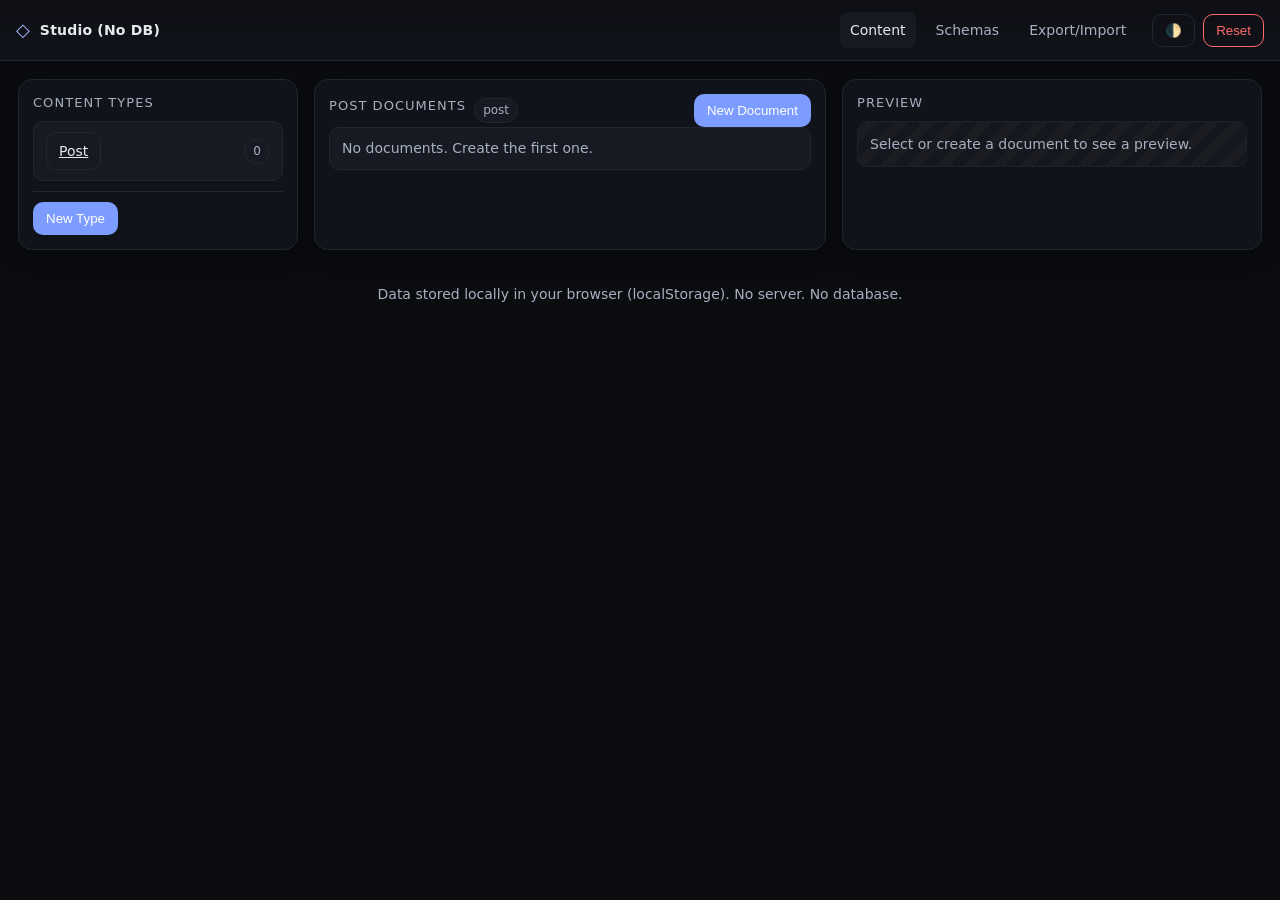
<file: studio-no-db/index.html>
<!DOCTYPE html>
<html lang="en" data-theme="dark">
  <head>
    <meta charset="utf-8" />
    <meta name="viewport" content="width=device-width, initial-scale=1" />
    <title>Studio (No DB)</title>
    <link rel="stylesheet" href="./styles.css" />
  </head>
  <body>
    <header class="app-header">
      <div class="brand">
        <span class="logo">◇</span>
        <span class="title">Studio (No DB)</span>
      </div>
      <nav class="nav">
        <a href="#/content" class="nav-link" data-route="content">Content</a>
        <a href="#/schemas" class="nav-link" data-route="schemas">Schemas</a>
        <a href="#/export" class="nav-link" data-route="export">Export/Import</a>
      </nav>
      <div class="actions">
        <button id="themeToggle" class="btn ghost" title="Toggle theme">🌓</button>
        <button id="resetApp" class="btn danger" title="Reset all data">Reset</button>
      </div>
    </header>

    <main id="app" class="app-main"></main>

    <footer class="app-footer">
      <span>Data stored locally in your browser (localStorage). No server. No database.</span>
    </footer>

    <script src="./app.js"></script>
  </body>
</html>
</file>
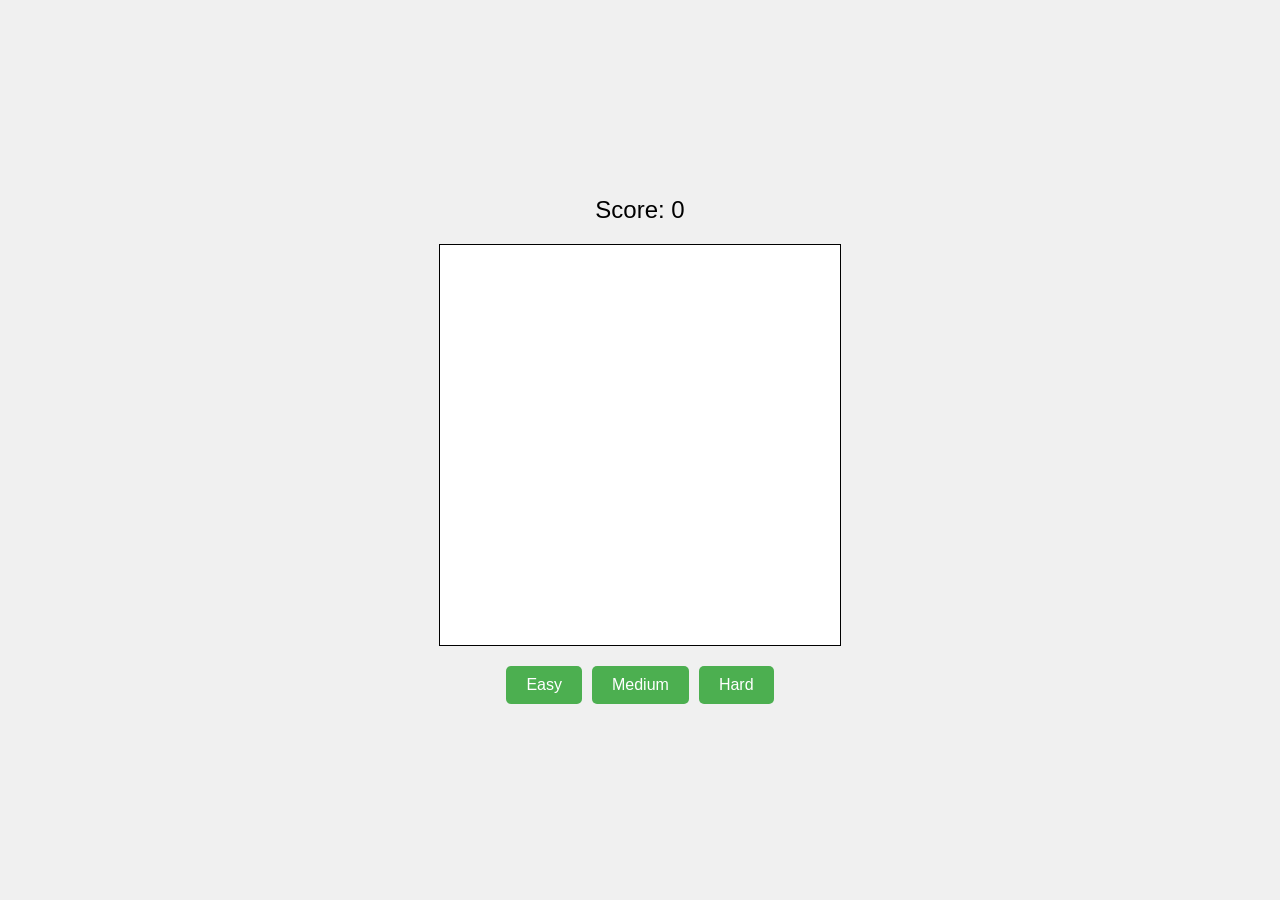
<file: sanke-game.html>
<html>
<head>
    <title>Snake Game</title>
    <style>
        body {
            display: flex;
            flex-direction: column;
            justify-content: center;
            align-items: center;
            height: 100vh;
            margin: 0;
            background-color: #f0f0f0;
            font-family: 'Arial', sans-serif;
        }
        canvas {
            border: 1px solid #000;
            background-color: #fff;
        }
        .controls {
            display: flex;
            gap: 10px;
            margin-top: 20px;
        }
        .controls button {
            padding: 10px 20px;
            font-size: 16px;
            cursor: pointer;
            background-color: #4CAF50;
            color: white;
            border: none;
            border-radius: 5px;
        }
        .score-board {
            margin-bottom: 20px;
            font-size: 24px;
        }
        .game-over-popup {
            display: none;
            position: fixed;
            top: 50%;
            left: 50%;
            transform: translate(-50%, -50%);
            background-color: white;
            padding: 20px;
            border: 2px solid #000;
            text-align: center;
            z-index: 1000;
        }
        .game-over-popup button {
            padding: 10px 20px;
            font-size: 16px;
            cursor: pointer;
            background-color: #4CAF50;
            color: white;
            border: none;
            border-radius: 5px;
            margin-top: 10px;
        }
    </style>
</head>
<body>
    <div class="score-board">Score: <span id="score">0</span></div>
    <canvas id="gameCanvas" width="400" height="400"></canvas>
    <div class="controls">
        <button onclick="startGame('easy')">Easy</button>
        <button onclick="startGame('medium')">Medium</button>
        <button onclick="startGame('hard')">Hard</button>
    </div>
    <div class="game-over-popup" id="gameOverPopup">
        <h2>Game Over</h2>
        <button onclick="restartGame()">New Game</button>
    </div>
    <script>
        const canvas = document.getElementById('gameCanvas');
        const ctx = canvas.getContext('2d');
        const scoreElement = document.getElementById('score');
        const gameOverPopup = document.getElementById('gameOverPopup');

        const box = 20;
        let snake = [];
        snake[0] = { x: 9 * box, y: 10 * box };

        let food = {
            x: Math.floor(Math.random() * 19 + 1) * box,
            y: Math.floor(Math.random() * 19 + 1) * box
        };

        let score = 0;
        let d;
        let game;

        document.addEventListener('keydown', direction);
        canvas.addEventListener('click', () => startGame('easy'));

        function direction(event) {
            if (event.keyCode == 37 && d != 'RIGHT') {
                d = 'LEFT';
            } else if (event.keyCode == 38 && d != 'DOWN') {
                d = 'UP';
            } else if (event.keyCode == 39 && d != 'LEFT') {
                d = 'RIGHT';
            } else if (event.keyCode == 40 && d != 'UP') {
                d = 'DOWN';
            }
        }

        function collision(newHead, array) {
            for (let i = 0; i < array.length; i++) {
                if (newHead.x == array[i].x && newHead.y == array[i].y) {
                    return true;
                }
            }
            return false;
        }

        function drawGrid() {
            for (let x = 0; x <= canvas.width; x += box) {
                ctx.moveTo(x, 0);
                ctx.lineTo(x, canvas.height);
            }

            for (let y = 0; y <= canvas.height; y += box) {
                ctx.moveTo(0, y);
                ctx.lineTo(canvas.width, y);
            }

            ctx.strokeStyle = "#ddd";
            ctx.stroke();
        }

        function drawApple(x, y) {
            ctx.fillStyle = 'red';
            ctx.beginPath();
            ctx.arc(x + box / 2, y + box / 2, box / 2, 0, 2 * Math.PI);
            ctx.fill();

            ctx.fillStyle = 'green';
            ctx.beginPath();
            ctx.moveTo(x + box / 2, y + box / 2 - box / 2);
            ctx.lineTo(x + box / 2 + 5, y + box / 2 - box / 2 - 10);
            ctx.lineTo(x + box / 2 - 5, y + box / 2 - box / 2 - 10);
            ctx.fill();
        }

        function draw() {
            ctx.clearRect(0, 0, canvas.width, canvas.height);
            drawGrid();

            for (let i = 0; i < snake.length; i++) {
                ctx.fillStyle = (i == 0) ? 'green' : 'white';
                ctx.fillRect(snake[i].x, snake[i].y, box, box);

                ctx.strokeStyle = 'red';
                ctx.strokeRect(snake[i].x, snake[i].y, box, box);
            }

            drawApple(food.x, food.y);

            let snakeX = snake[0].x;
            let snakeY = snake[0].y;

            if (d == 'LEFT') snakeX -= box;
            if (d == 'UP') snakeY -= box;
            if (d == 'RIGHT') snakeX += box;
            if (d == 'DOWN') snakeY += box;

            // Wrap snake position on edge
            if (snakeX < 0) snakeX = canvas.width - box;
            if (snakeY < 0) snakeY = canvas.height - box;
            if (snakeX >= canvas.width) snakeX = 0;
            if (snakeY >= canvas.height) snakeY = 0;

            if (snakeX == food.x && snakeY == food.y) {
                score++;
                scoreElement.textContent = score;
                food = {
                    x: Math.floor(Math.random() * 19 + 1) * box,
                    y: Math.floor(Math.random() * 19 + 1) * box
                };
            } else {
                snake.pop();
            }

            let newHead = {
                x: snakeX,
                y: snakeY
            };

            if (collision(newHead, snake)) {
                clearInterval(game);
                gameOverPopup.style.display = 'block';
            }

            snake.unshift(newHead);
        }

        function startGame(level) {
            clearInterval(game);
            gameOverPopup.style.display = 'none';
            score = 0;
            scoreElement.textContent = score;
            snake = [{ x: 9 * box, y: 10 * box }];
            d = undefined;
            let speed;
            if (level === 'easy') {
                speed = 200;
            } else if (level === 'medium') {
                speed = 100;
            } else if (level === 'hard') {
                speed = 50;
            }
            game = setInterval(draw, speed);
        }

        function restartGame() {
            startGame('easy');
        }
    </script>
</body>
</html>
</file>
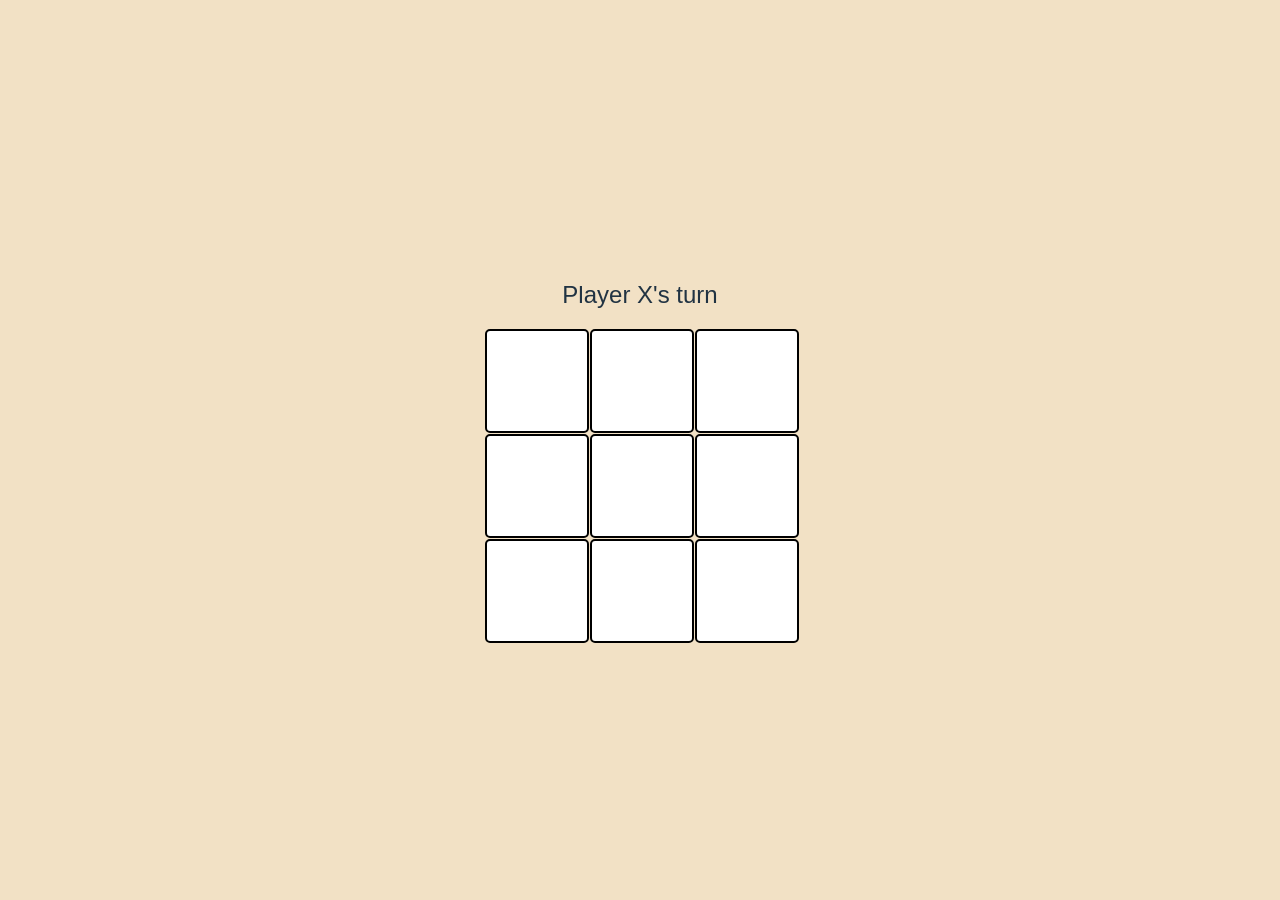
<file: tic-tac-to.html>
<html>
<head>
    <title>Responsive Tic Tac Toe Game</title>
    <meta name="viewport" content="width=device-width, initial-scale=1.0">
    <link rel="stylesheet" href="https://cdnjs.cloudflare.com/ajax/libs/font-awesome/5.15.3/css/all.min.css">
    <style>
        body {
            font-family: 'Arial', sans-serif;
            display: flex;
            justify-content: center;
            align-items: center;
            height: 100vh;
            margin: 0;
            background-color: #f2e1c5;
            color: #213343;
        }
        .container {
            display: flex;
            flex-direction: column;
            align-items: center;
        }
        .board {
            display: grid;
            grid-template-columns: repeat(3, 100px);
            grid-template-rows: repeat(3, 100px);
            gap: 5px;
        }
        .cell {
            width: 100px;
            height: 100px;
            background-color: #fff;
            display: flex;
            justify-content: center;
            align-items: center;
            font-size: 2em;
            cursor: pointer;
            border: 2px solid #000;
            border-radius: 5px;
        }
        .cell:hover {
            background-color: #f9f9f9;
        }
        .status {
            margin: 20px 0;
            font-size: 1.5em;
        }
        .new-game {
            margin-top: 20px;
            padding: 10px 20px;
            font-size: 1em;
            cursor: pointer;
            background-color: #007bff;
            color: #fff;
            border: none;
            border-radius: 5px;
        }
        .new-game:hover {
            background-color: #0056b3;
        }
        .modal {
            display: none;
            position: fixed;
            z-index: 1;
            left: 0;
            top: 0;
            width: 100%;
            height: 100%;
            overflow: auto;
            background-color: rgba(0, 0, 0, 0.4);
            justify-content: center;
            align-items: center;
        }
        .modal-content {
            background-color: #fff;
            padding: 20px;
            border: 1px solid #888;
            width: 80%;
            max-width: 300px;
            text-align: center;
            border-radius: 10px;
        }
        .close {
            color: #aaa;
            float: right;
            font-size: 28px;
            font-weight: bold;
        }
        .close:hover,
        .close:focus {
            color: black;
            text-decoration: none;
            cursor: pointer;
        }
        @media (max-width: 600px) {
            .board {
                grid-template-columns: repeat(3, 80px);
                grid-template-rows: repeat(3, 80px);
            }
            .cell {
                width: 80px;
                height: 80px;
                font-size: 1.5em;
            }
        }
    </style>
</head>
<body>
    <div class="container">
        <div class="status" id="status">Player X's turn</div>
        <div class="board" id="board">
            <div class="cell" data-cell></div>
            <div class="cell" data-cell></div>
            <div class="cell" data-cell></div>
            <div class="cell" data-cell></div>
            <div class="cell" data-cell></div>
            <div class="cell" data-cell></div>
            <div class="cell" data-cell></div>
            <div class="cell" data-cell></div>
            <div class="cell" data-cell></div>
        </div>
    </div>

    <div id="gameOverModal" class="modal">
        <div class="modal-content">
            <span class="close" id="closeModal">&times;</span>
            <p id="gameOverMessage"></p>
            <button class="new-game" id="modalNewGameButton">New Game</button>
        </div>
    </div>

    <script>
        const board = document.getElementById('board');
        const statusDisplay = document.getElementById('status');
        const cells = document.querySelectorAll('[data-cell]');
        const gameOverModal = document.getElementById('gameOverModal');
        const closeModal = document.getElementById('closeModal');
        const gameOverMessage = document.getElementById('gameOverMessage');
        const modalNewGameButton = document.getElementById('modalNewGameButton');
        let currentPlayer = 'X';
        let gameActive = true;
        const winningConditions = [
            [0, 1, 2],
            [3, 4, 5],
            [6, 7, 8],
            [0, 3, 6],
            [1, 4, 7],
            [2, 5, 8],
            [0, 4, 8],
            [2, 4, 6]
        ];

        function handleCellClick(e) {
            const cell = e.target;
            const cellIndex = Array.from(cells).indexOf(cell);

            if (cell.textContent !== '' || !gameActive) {
                return;
            }

            cell.textContent = currentPlayer;
            if (checkWin()) {
                statusDisplay.textContent = `Player ${currentPlayer} wins!`;
                gameOverMessage.textContent = `Player ${currentPlayer} wins!`;
                gameActive = false;
                showModal();
            } else if (Array.from(cells).every(cell => cell.textContent !== '')) {
                statusDisplay.textContent = 'Draw!';
                gameOverMessage.textContent = 'Draw!';
                gameActive = false;
                showModal();
            } else {
                currentPlayer = currentPlayer === 'X' ? 'O' : 'X';
                statusDisplay.textContent = `Player ${currentPlayer}'s turn`;
            }
        }

        function checkWin() {
            return winningConditions.some(condition => {
                return condition.every(index => {
                    return cells[index].textContent === currentPlayer;
                });
            });
        }

        function resetGame() {
            cells.forEach(cell => cell.textContent = '');
            currentPlayer = 'X';
            gameActive = true;
            statusDisplay.textContent = `Player ${currentPlayer}'s turn`;
            hideModal();
        }

        function showModal() {
            gameOverModal.style.display = 'flex';
        }

        function hideModal() {
            gameOverModal.style.display = 'none';
        }

        cells.forEach(cell => cell.addEventListener('click', handleCellClick));
        closeModal.addEventListener('click', hideModal);
        modalNewGameButton.addEventListener('click', resetGame);
    </script>
</body>
</html>
</file>
<file: studio-no-db/styles.css>
:root {
  --bg: #0b0c10;
  --panel: #11131a;
  --panel-2: #171a23;
  --text: #e6e8ee;
  --muted: #a7b0c0;
  --primary: #7c9cff;
  --primary-2: #a5b9ff;
  --success: #57c7a1;
  --danger: #ff6b6b;
  --border: #222631;
  --shadow: rgba(0, 0, 0, 0.3);
}

[data-theme="light"] {
  --bg: #f7f8fb;
  --panel: #ffffff;
  --panel-2: #f2f3f7;
  --text: #171a23;
  --muted: #4a5260;
  --primary: #3d63ff;
  --primary-2: #7a95ff;
  --success: #0a9d72;
  --danger: #e03b3b;
  --border: #e6e9f1;
  --shadow: rgba(0, 0, 0, 0.06);
}

* { box-sizing: border-box; }
html, body { height: 100%; }
body {
  margin: 0;
  font: 14px/1.45 Inter, ui-sans-serif, system-ui, -apple-system, Segoe UI, Roboto, Arial, Noto Sans, "Apple Color Emoji", "Segoe UI Emoji";
  background: var(--bg);
  color: var(--text);
}

.app-header {
  position: sticky;
  top: 0;
  z-index: 10;
  display: grid;
  grid-template-columns: 1fr auto auto;
  align-items: center;
  gap: 16px;
  padding: 12px 16px;
  background: linear-gradient(180deg, rgba(0,0,0,0.2), rgba(0,0,0,0)) , var(--panel);
  border-bottom: 1px solid var(--border);
  box-shadow: 0 2px 12px var(--shadow);
}
.brand { display: flex; align-items: center; gap: 10px; }
.logo { font-size: 18px; color: var(--primary-2); }
.title { font-weight: 600; letter-spacing: 0.2px; }

.nav { display: flex; gap: 10px; }
.nav-link {
  color: var(--muted);
  text-decoration: none;
  padding: 8px 10px;
  border-radius: 8px;
}
.nav-link.active, .nav-link:hover { color: var(--text); background: var(--panel-2); }

.actions { display: flex; gap: 8px; }

.btn {
  border: 1px solid var(--border);
  background: var(--panel-2);
  color: var(--text);
  padding: 8px 12px;
  border-radius: 10px;
  cursor: pointer;
}
.btn.primary { background: var(--primary); border-color: transparent; color: white; }
.btn.ghost { background: transparent; }
.btn.danger { background: transparent; color: var(--danger); border-color: var(--danger); }
.btn:disabled { opacity: 0.6; cursor: not-allowed; }

.app-main {
  padding: 18px;
  display: grid;
  grid-template-columns: 280px 1fr 420px;
  grid-template-areas: "left main right";
  gap: 16px;
}
@media (max-width: 1200px) {
  .app-main { grid-template-columns: 260px 1fr; grid-template-areas: "left main"; }
  .panel.right { display: none; }
}
@media (max-width: 800px) {
  .app-main { grid-template-columns: 1fr; grid-template-areas: "main"; }
  .panel.left { display: none; }
}

.panel {
  background: var(--panel);
  border: 1px solid var(--border);
  border-radius: 14px;
  box-shadow: 0 6px 24px var(--shadow);
  padding: 14px;
}
.panel.left { grid-area: left; }
.panel.main { grid-area: main; }
.panel.right { grid-area: right; }

.panel .panel-title {
  font-size: 13px;
  color: var(--muted);
  text-transform: uppercase;
  letter-spacing: 0.08em;
  margin-bottom: 8px;
}

.list {
  display: flex;
  flex-direction: column;
  gap: 6px;
  margin: 0;
  padding: 0;
  list-style: none;
}
.list-item {
  display: flex;
  align-items: center;
  justify-content: space-between;
  gap: 10px;
  padding: 10px 12px;
  border: 1px solid var(--border);
  background: var(--panel-2);
  border-radius: 10px;
}
.list-item .meta { color: var(--muted); font-size: 12px; }

.form {
  display: grid;
  gap: 12px;
}
.field {
  display: grid;
  gap: 6px;
}
.field label { font-weight: 600; }
.field input, .field textarea, .field select {
  background: var(--panel-2);
  color: var(--text);
  border: 1px solid var(--border);
  border-radius: 10px;
  padding: 10px 12px;
}
.field textarea { resize: vertical; min-height: 120px; }

.muted { color: var(--muted); }
.hr { height: 1px; background: var(--border); margin: 10px 0; }

.toolbar { display: flex; gap: 8px; align-items: center; }

.kbd {
  font-family: ui-monospace, SFMono-Regular, Menlo, Monaco, Consolas, "Liberation Mono", "Courier New", monospace;
  background: var(--panel-2);
  border: 1px solid var(--border);
  border-radius: 6px;
  padding: 2px 6px;
}

.badge { padding: 3px 8px; border-radius: 999px; border: 1px solid var(--border); background: var(--panel-2); color: var(--muted); font-size: 12px; }

.preview {
  border: 1px dashed var(--border);
  border-radius: 10px;
  padding: 12px;
  background: repeating-linear-gradient(
    -45deg,
    rgba(255, 255, 255, 0.02),
    rgba(255, 255, 255, 0.02) 10px,
    rgba(255, 255, 255, 0.04) 10px,
    rgba(255, 255, 255, 0.04) 20px
  );
}

.app-footer {
  padding: 16px;
  color: var(--muted);
  display: flex;
  justify-content: center;
}
</file>
